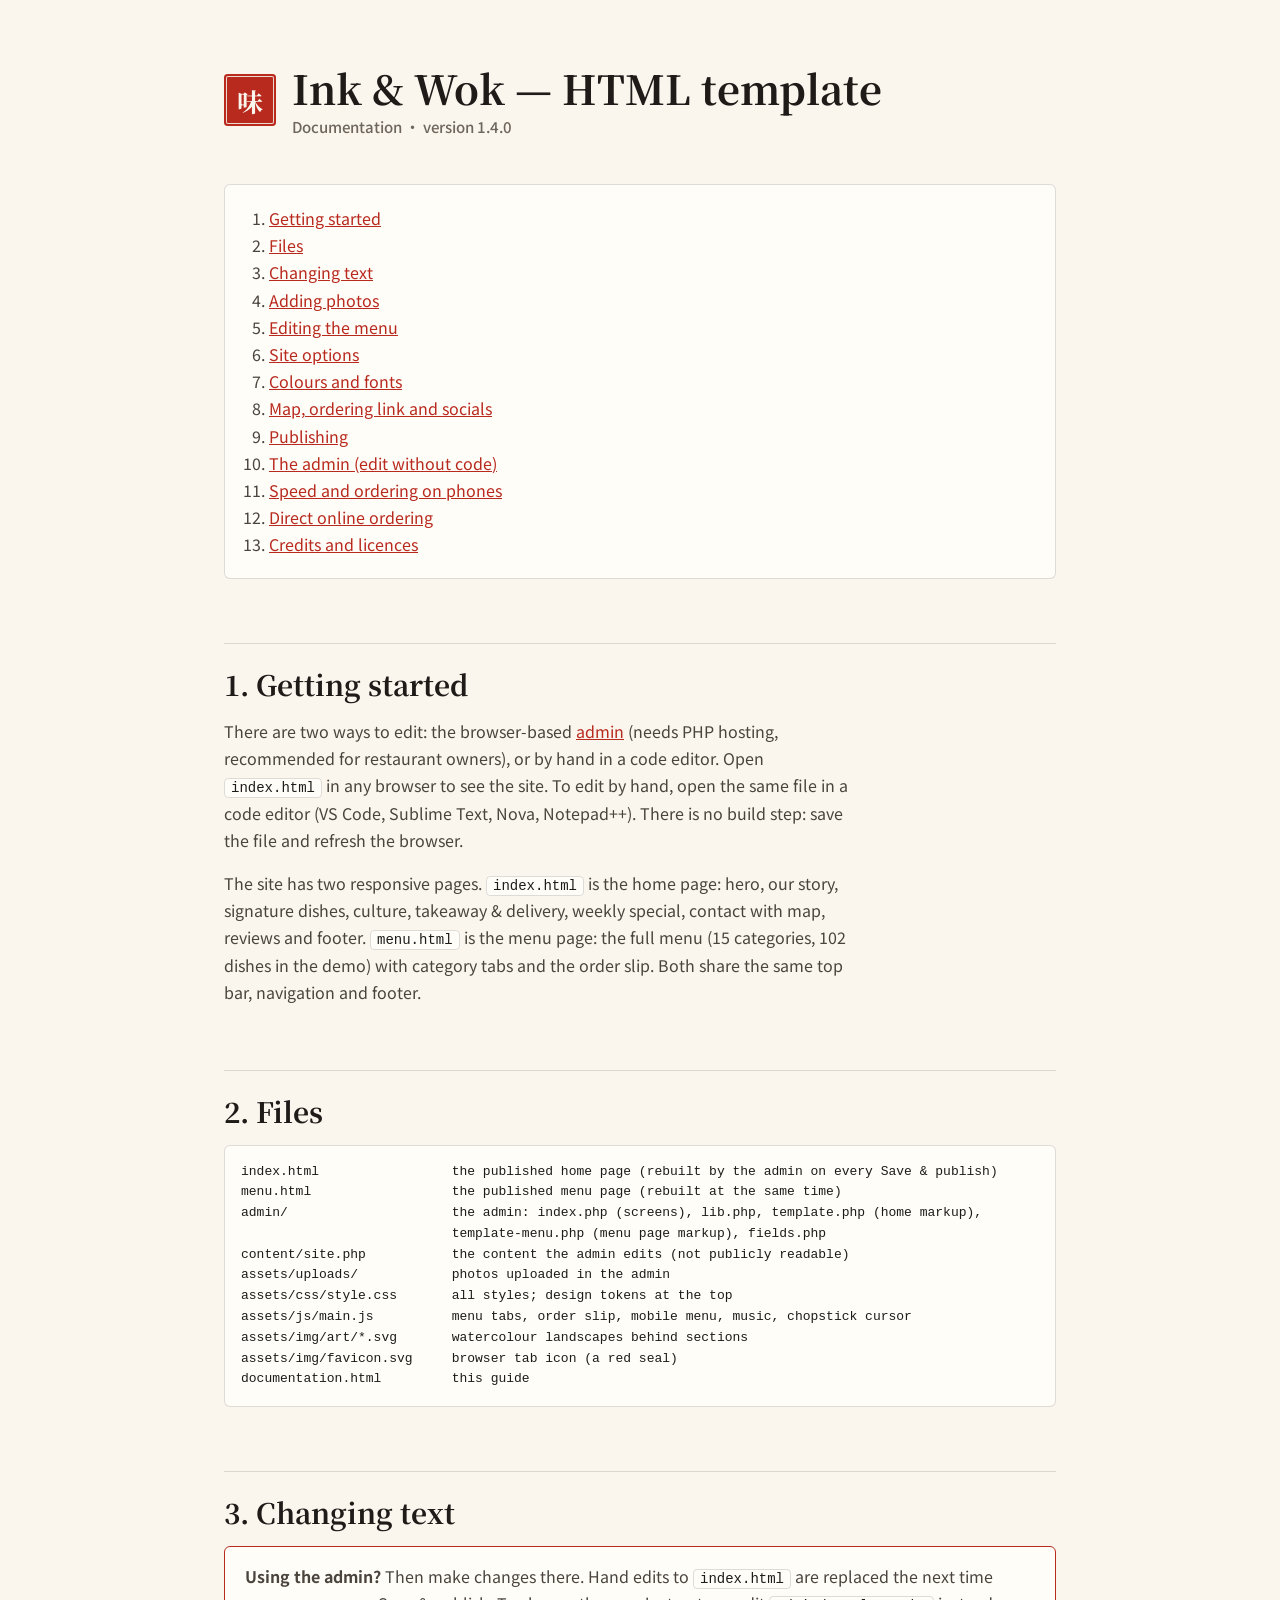
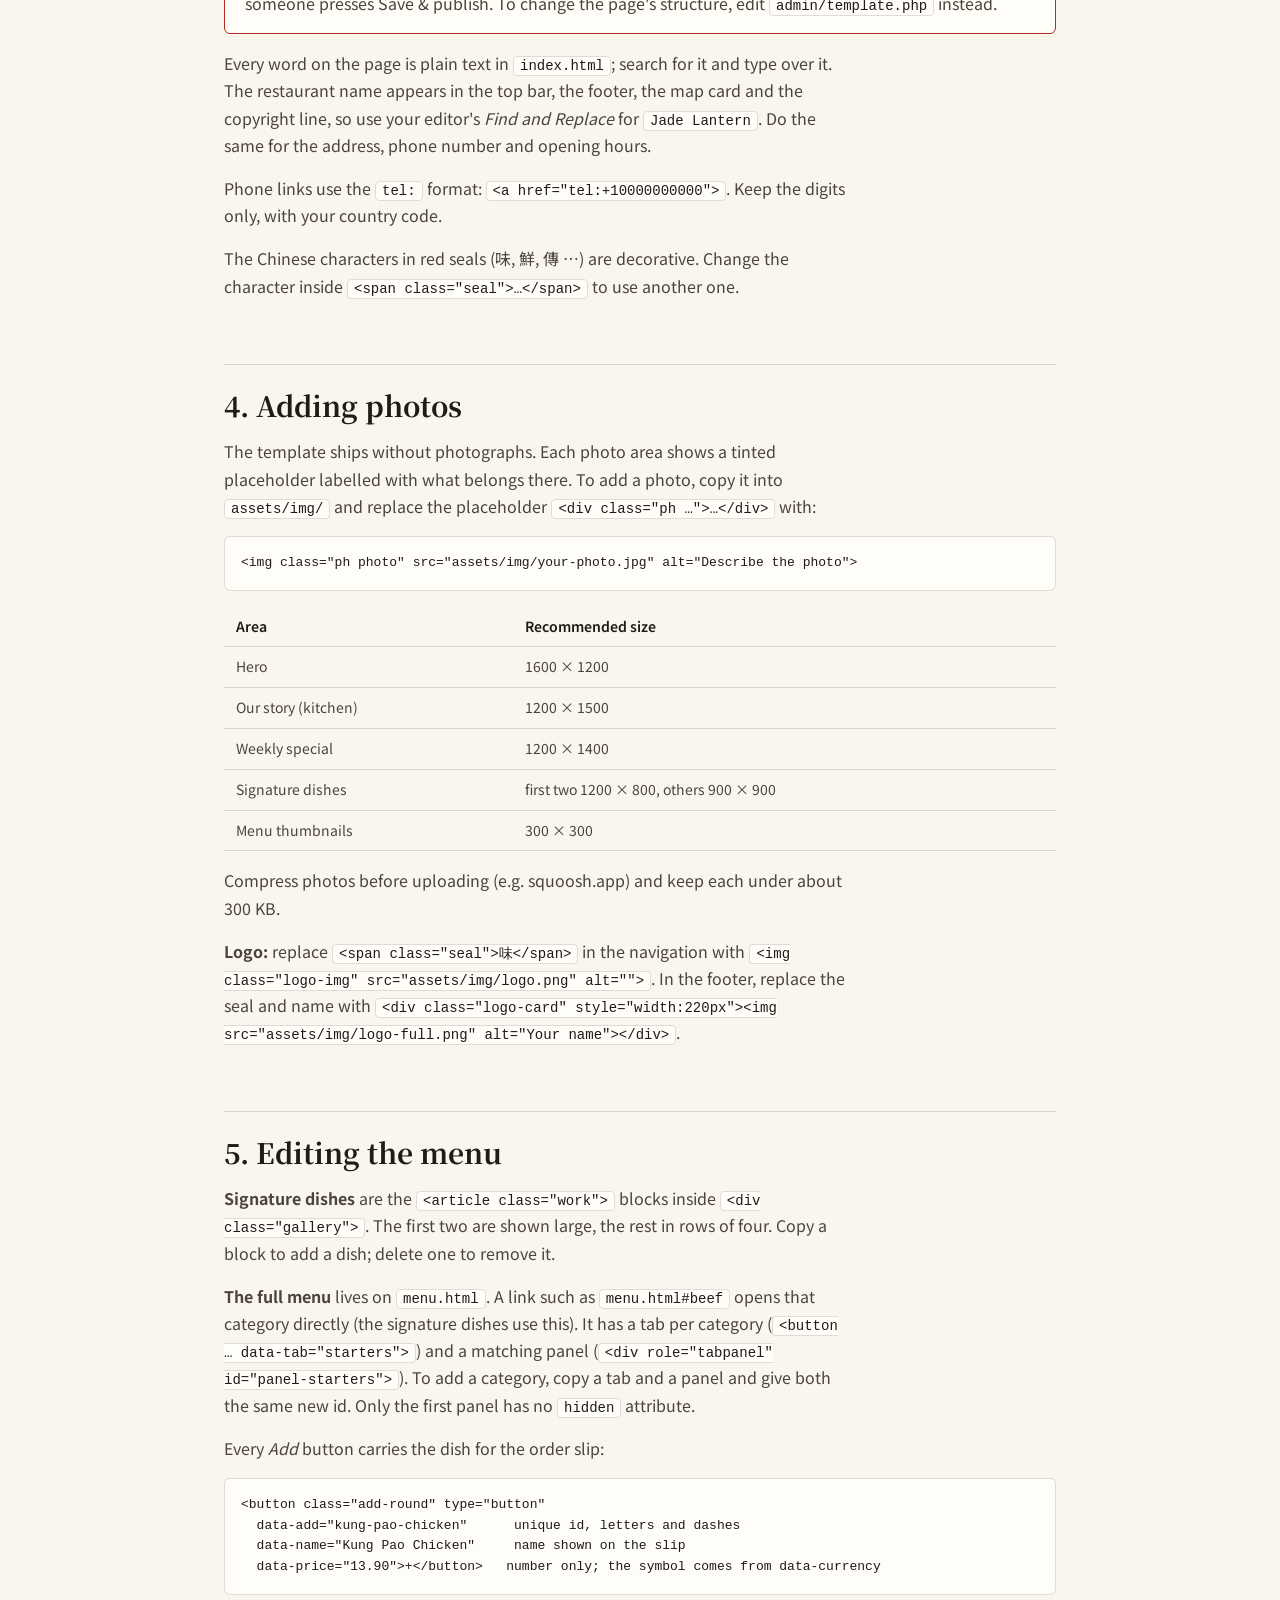
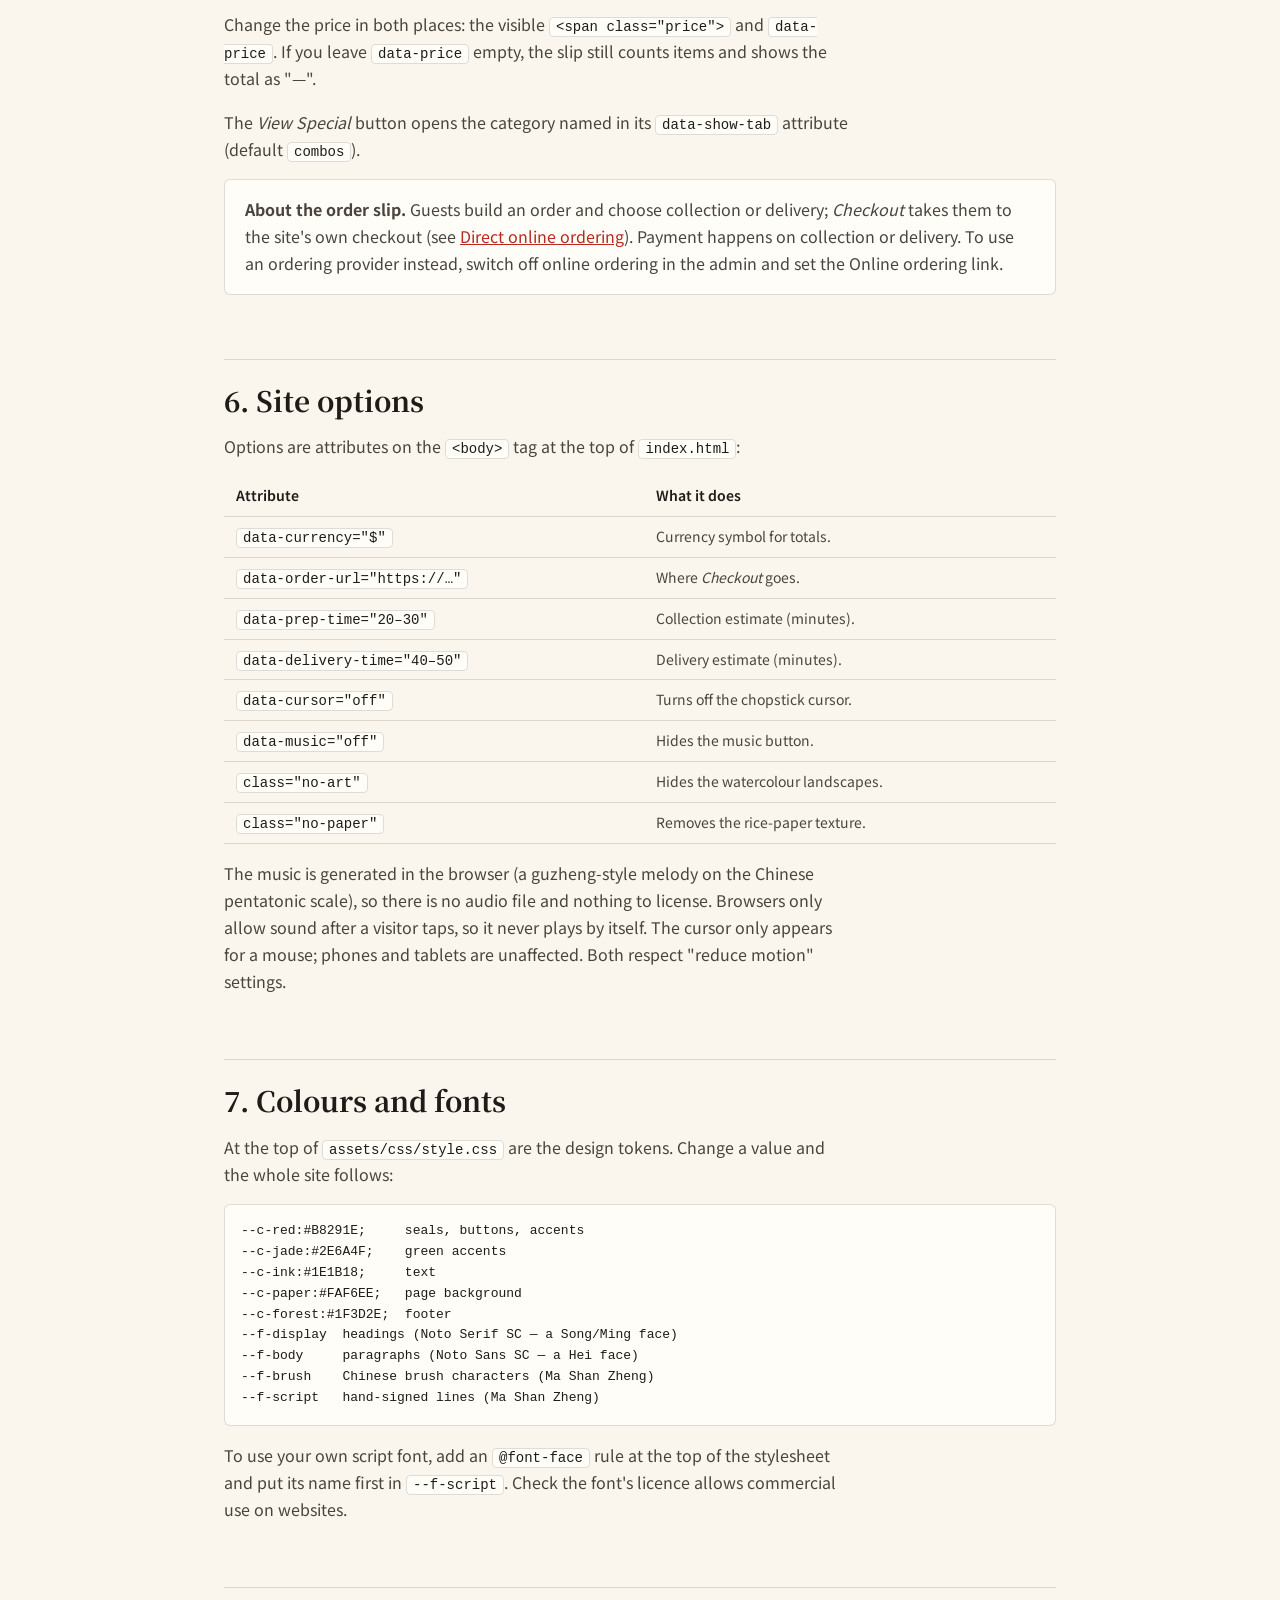
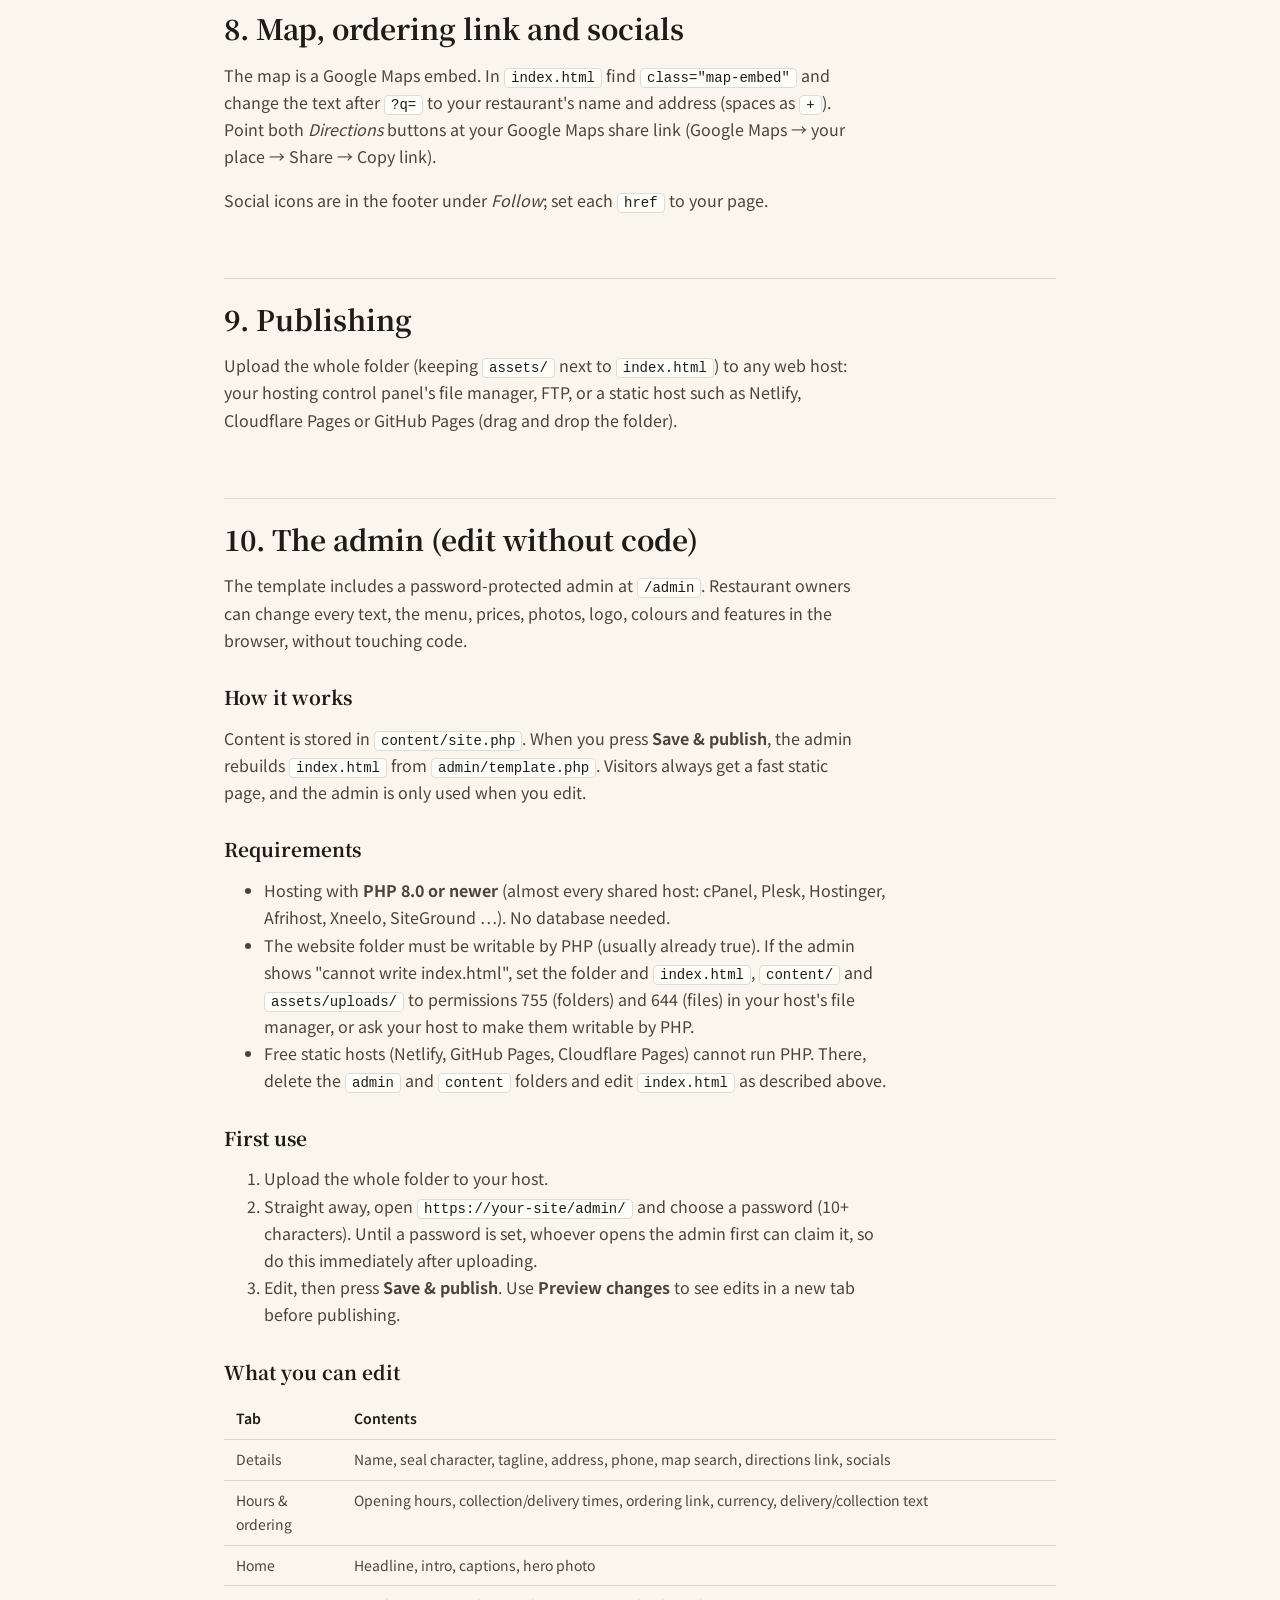
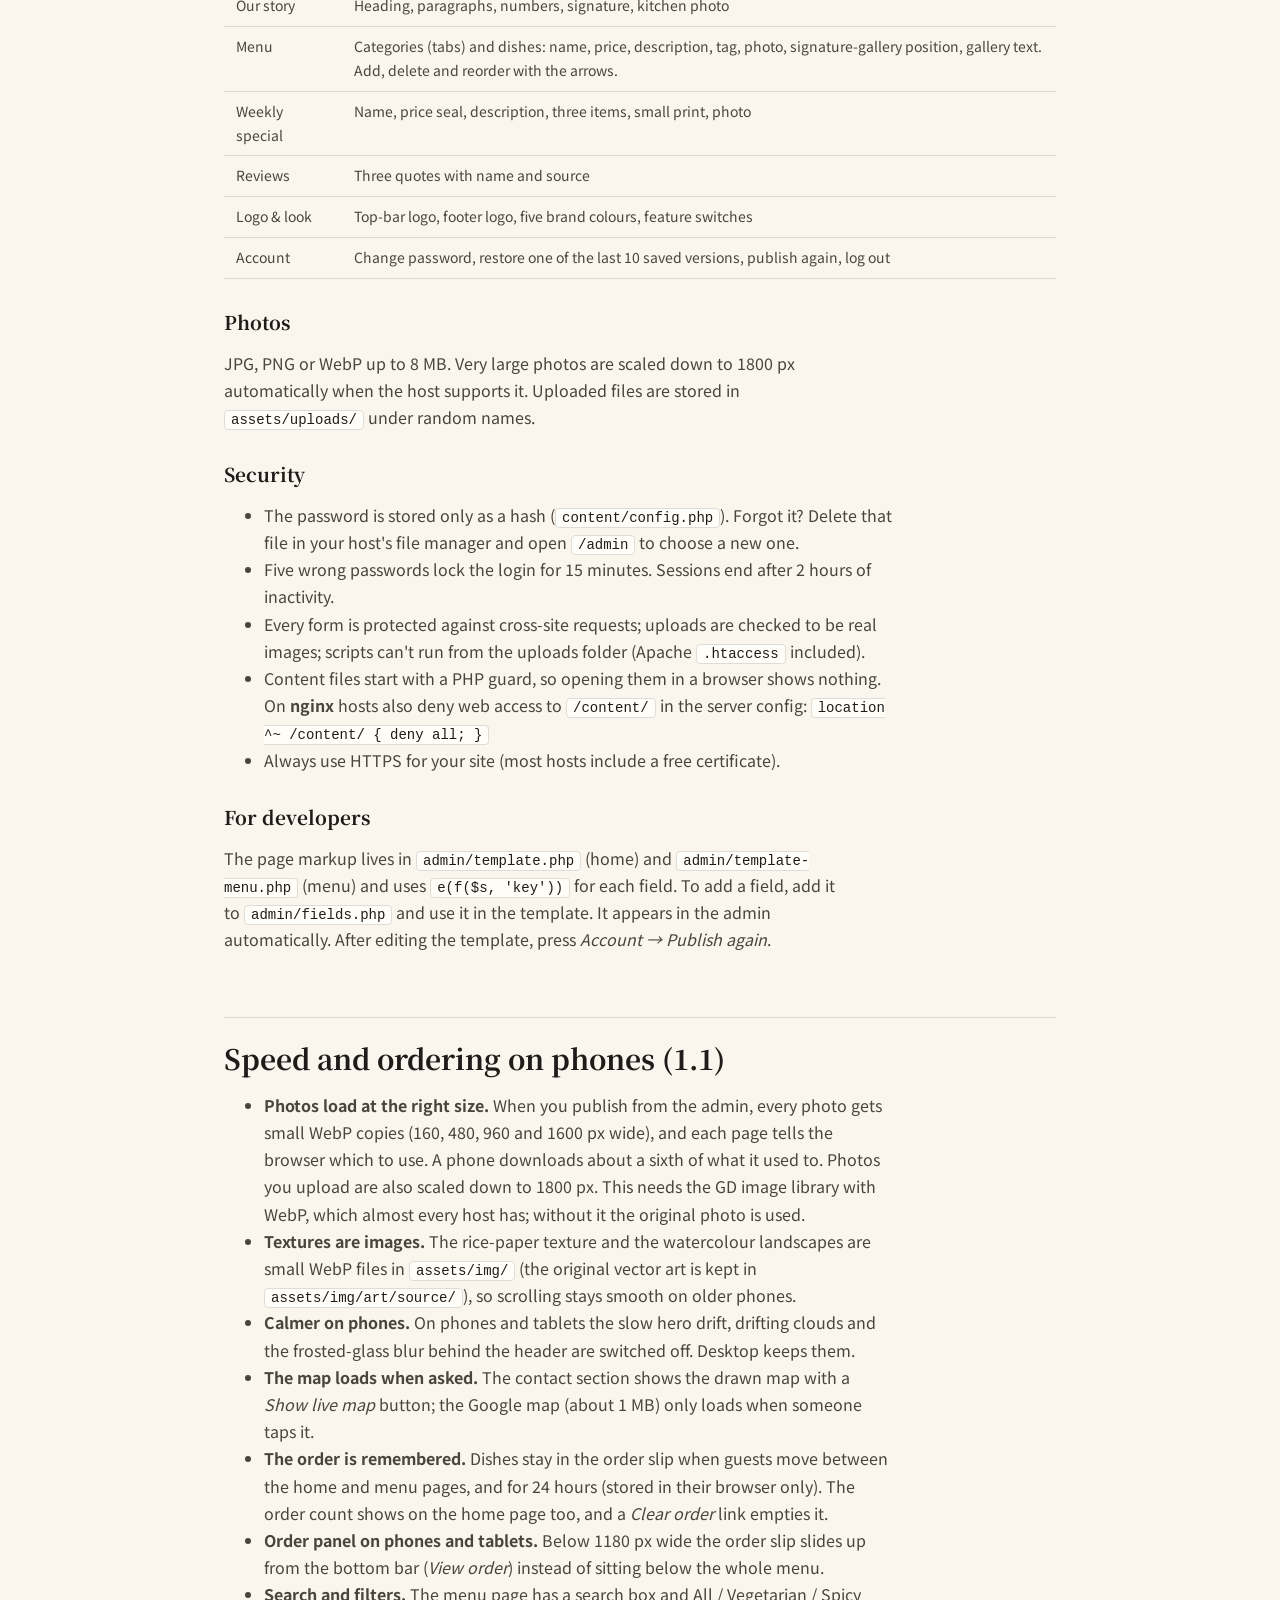
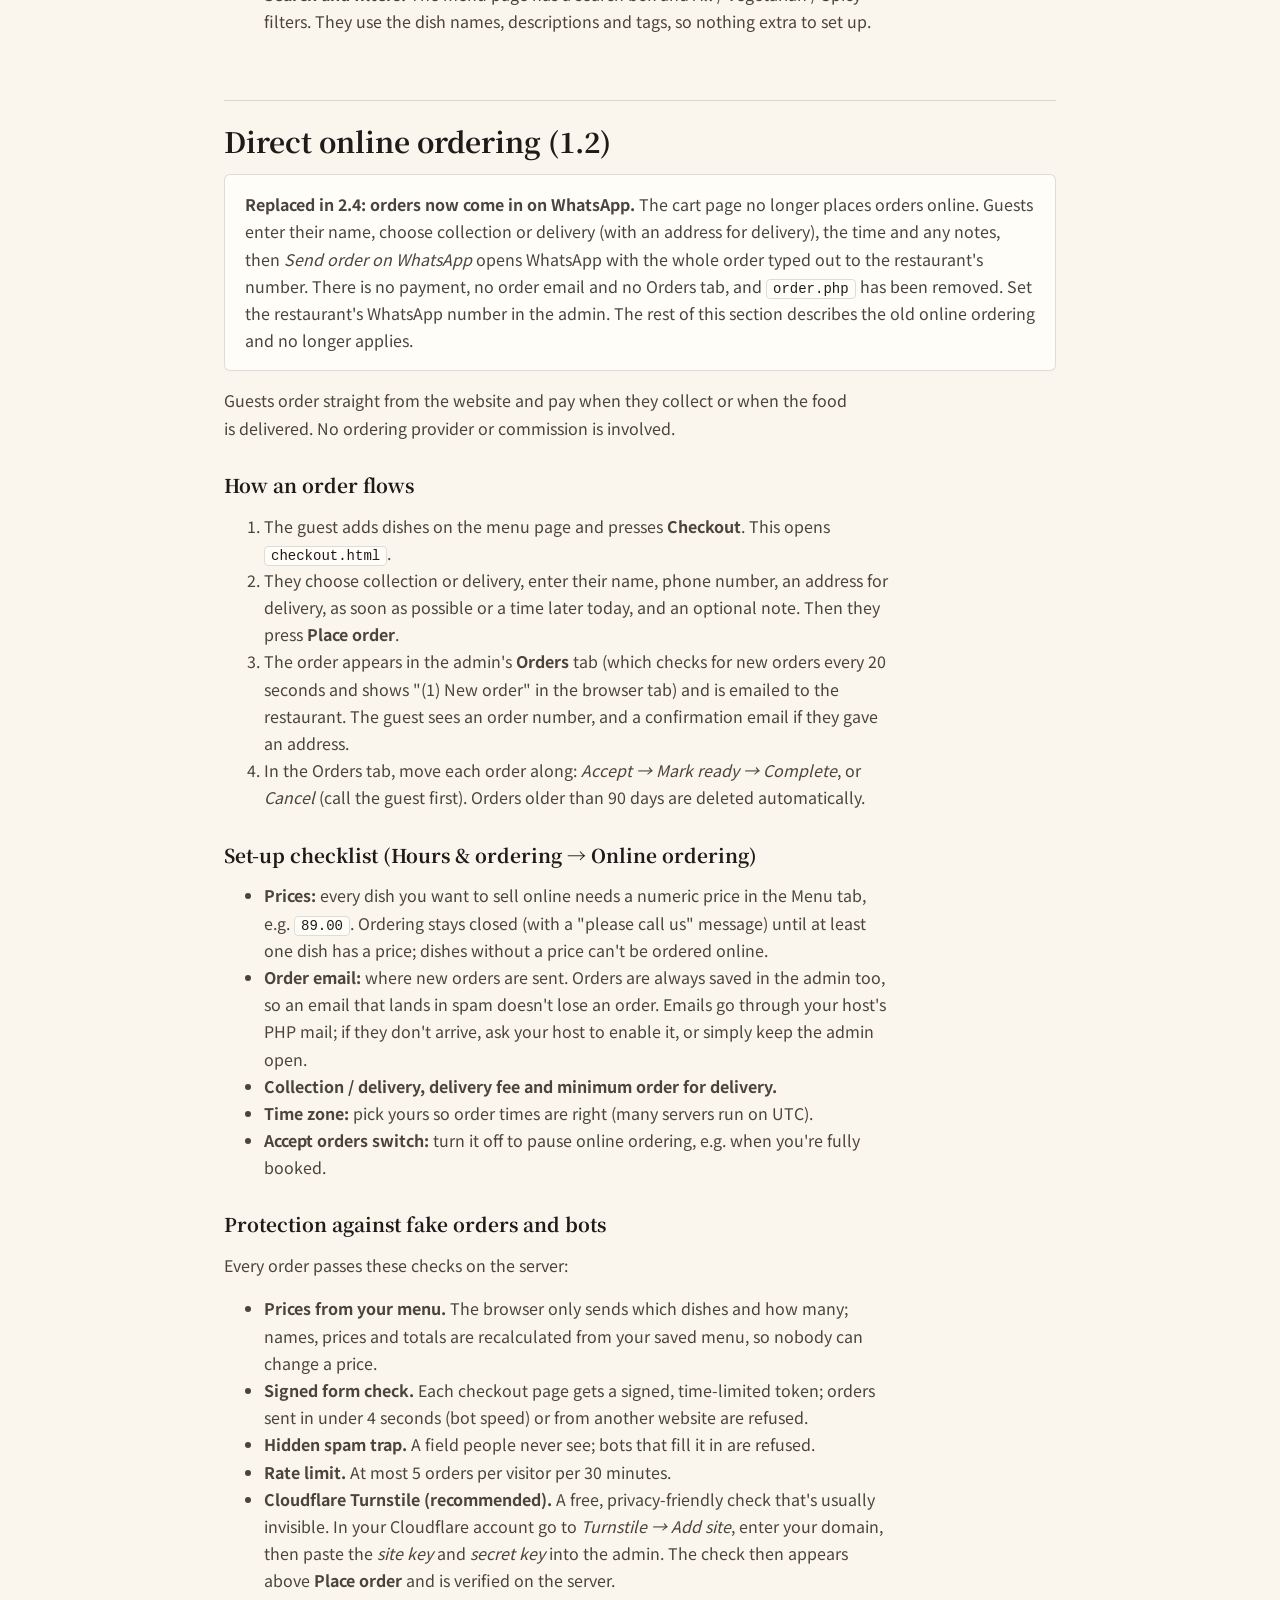
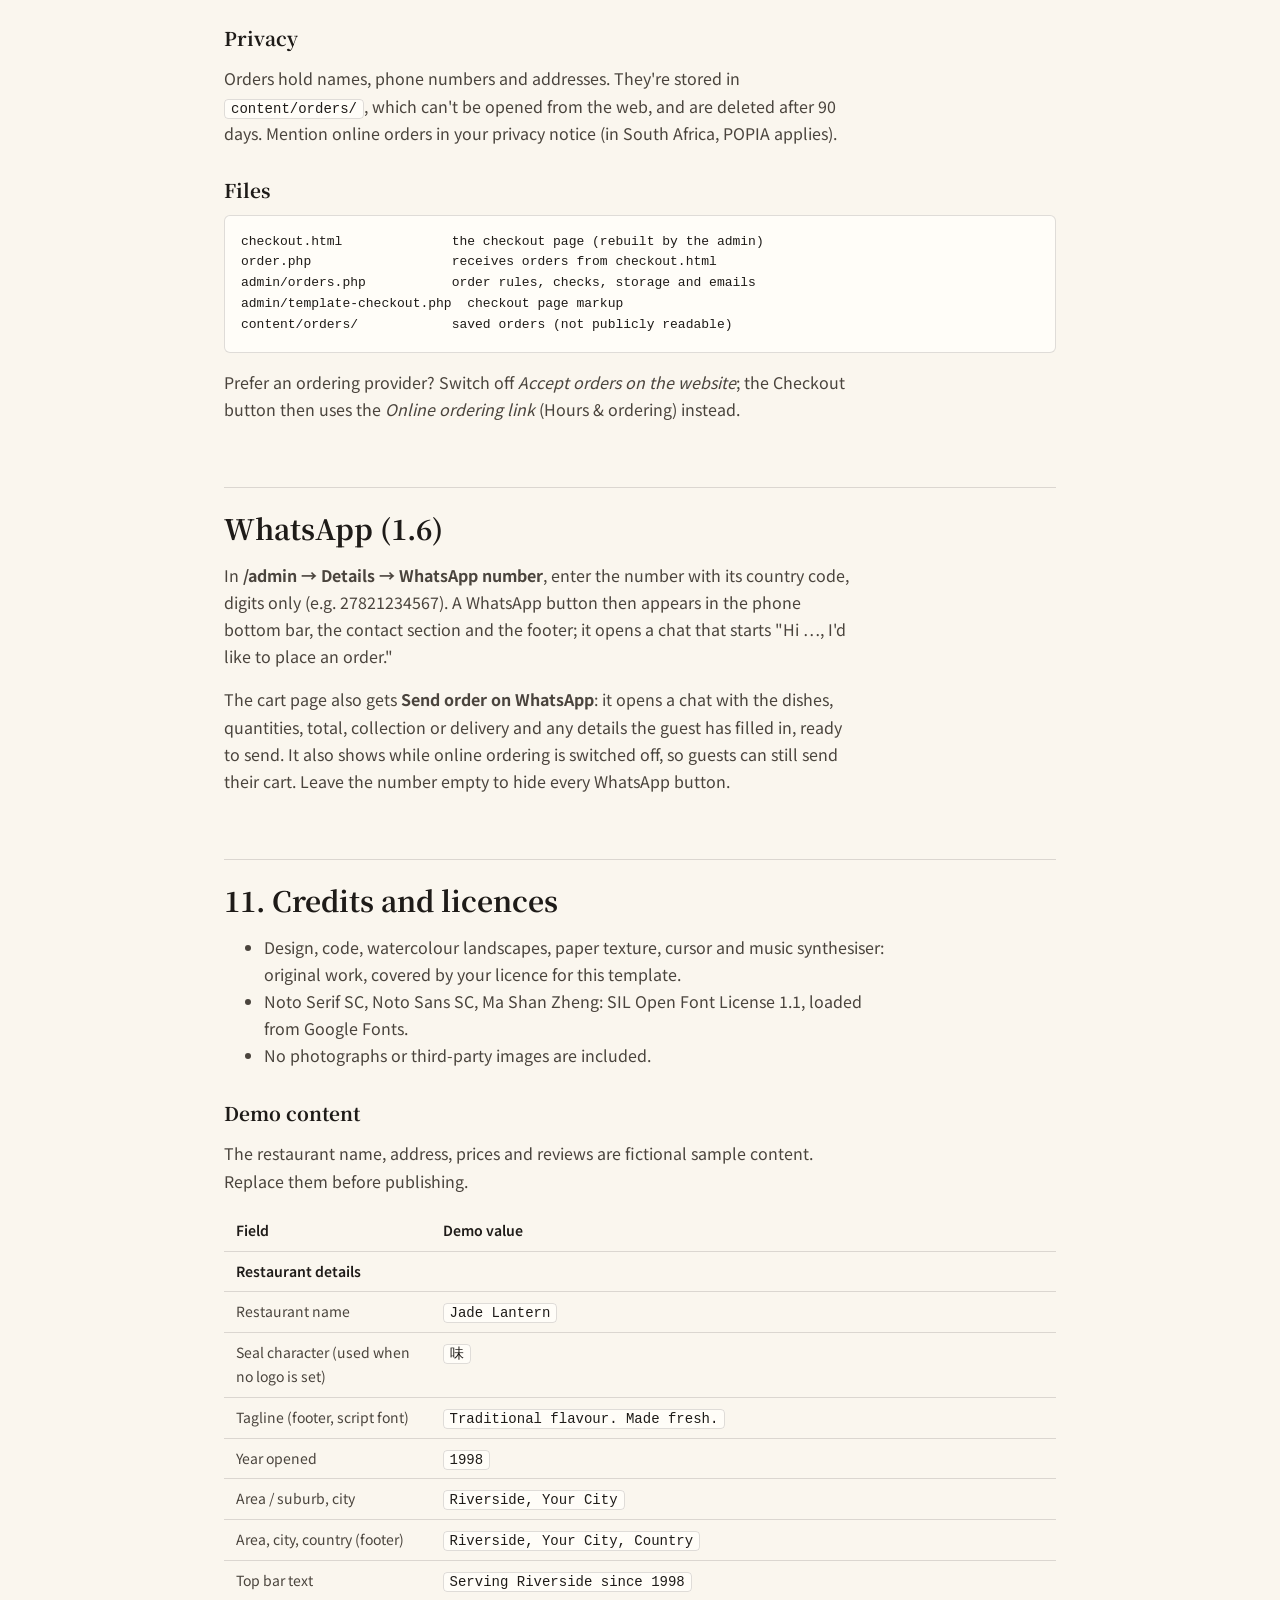
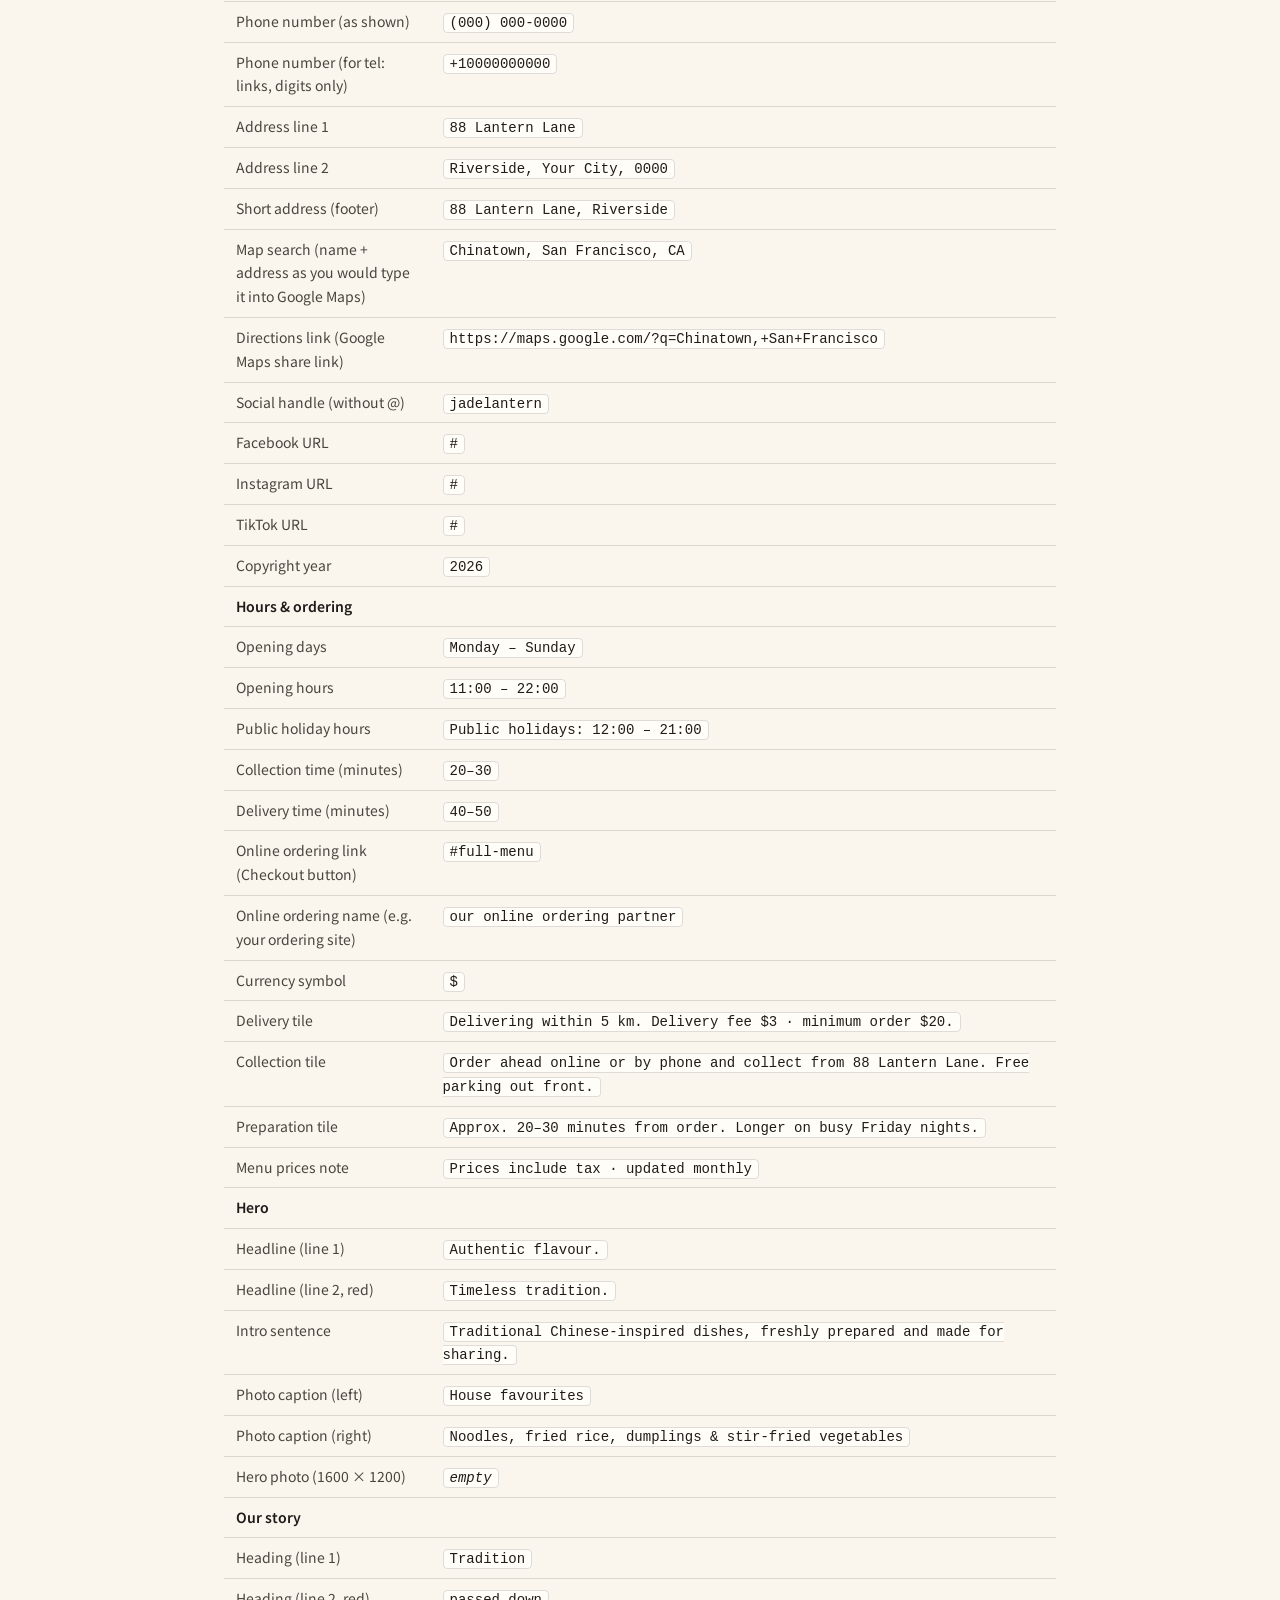
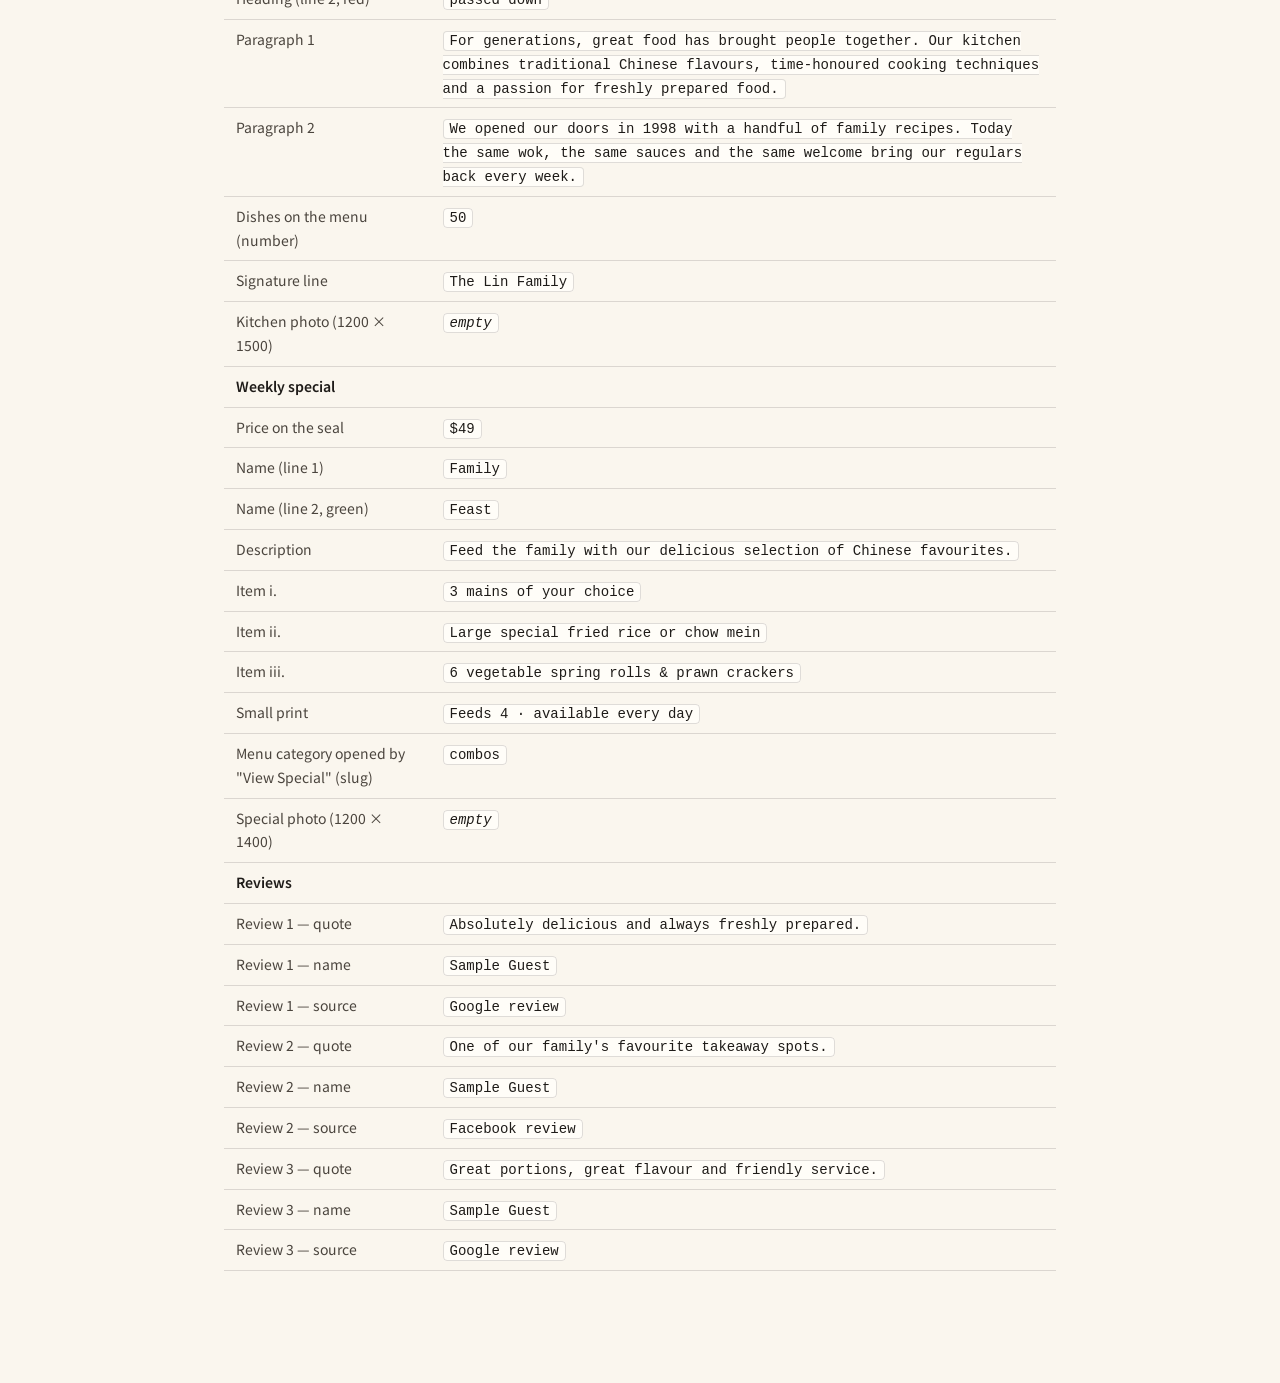
<file: mrs-chows-kitchen-website/documentation.html>
<!doctype html>
<html lang="en"><head><meta charset="utf-8"><meta name="viewport" content="width=device-width, initial-scale=1">
<title>Ink &amp; Wok — HTML template</title>
<link rel="stylesheet" href="https://fonts.googleapis.com/css2?family=Noto+Serif+SC:wght@600;700&family=Noto+Sans+SC:wght@400;500;700&display=swap">
<style>
:root{--red:#B8291E;--ink:#1E1B18;--text:#4A443D;--muted:#6E665C;--paper:#FAF6EE;--card:#FFFDF8;--jade:#2E6A4F;--line:rgba(30,27,24,.14)}
@media (prefers-color-scheme:dark){:root:not([data-theme="light"]){--ink:#F3ECDF;--text:#D9D1C4;--muted:#A99F92;--paper:#1A1714;--card:#24201C;--line:rgba(243,236,223,.14);--red:#E0574A;--jade:#5FA884}}
*{box-sizing:border-box}
body{margin:0;background:var(--paper);color:var(--text);font:16px/1.7 'Noto Sans SC','PingFang SC','Microsoft YaHei',system-ui,sans-serif}
.wrap{max-width:880px;margin:0 auto;padding:64px 24px 96px}
header{display:flex;gap:16px;align-items:center;margin-bottom:48px}
.seal{display:grid;place-items:center;width:52px;height:52px;background:var(--red);color:#FAF6EE;border-radius:4px;font:700 26px 'Noto Serif SC',serif;box-shadow:inset 0 0 0 2px var(--red),inset 0 0 0 3px rgba(250,246,238,.85);flex:none}
h1,h2,h3{font-family:'Noto Serif SC','Songti SC',serif;color:var(--ink);line-height:1.2;text-wrap:balance}
h1{font-size:40px;margin:0}h1 small{display:block;font-size:15px;color:var(--muted);font-weight:500;margin-top:6px;font-family:'Noto Sans SC',sans-serif}
h2{font-size:28px;margin:64px 0 16px;padding-top:24px;border-top:1px solid var(--line)}
h3{font-size:19px;margin:32px 0 8px}
p,li{max-width:70ch}
a{color:var(--red)}
code,kbd{font:14px ui-monospace,SFMono-Regular,Menlo,monospace;background:var(--card);border:1px solid var(--line);border-radius:4px;padding:1px 6px;color:var(--ink)}
pre{background:var(--card);border:1px solid var(--line);border-radius:6px;padding:16px;overflow:auto;font:13px/1.6 ui-monospace,Menlo,monospace;color:var(--ink)}
table{width:100%;border-collapse:collapse;font-size:14px;margin:16px 0}
th,td{text-align:left;padding:8px 12px;border-bottom:1px solid var(--line);vertical-align:top}
th{color:var(--ink);font-weight:600}
.toc{background:var(--card);border:1px solid var(--line);padding:20px 24px;border-radius:6px}
.toc ol{margin:0;padding-left:20px}
.note{border:1px solid var(--line);background:var(--card);padding:16px 20px;border-radius:6px}
.warn{border-color:var(--red)}
</style></head>
<body><div class="wrap"><header><span class="seal">味</span><h1>Ink &amp; Wok — HTML template<small>Documentation · version 1.4.0</small></h1></header>

<div class="toc"><ol>
<li><a href="#start">Getting started</a></li><li><a href="#files">Files</a></li><li><a href="#text">Changing text</a></li>
<li><a href="#photos">Adding photos</a></li><li><a href="#menu">Editing the menu</a></li><li><a href="#options">Site options</a></li>
<li><a href="#colours">Colours and fonts</a></li><li><a href="#map">Map, ordering link and socials</a></li><li><a href="#publish">Publishing</a></li>
<li><a href="#admin">The admin (edit without code)</a></li><li><a href="#speed">Speed and ordering on phones</a></li><li><a href="#ordering">Direct online ordering</a></li><li><a href="#credits">Credits and licences</a></li></ol></div>

<h2 id="start">1. Getting started</h2>
<p>There are two ways to edit: the browser-based <a href="#admin">admin</a> (needs PHP hosting, recommended for restaurant owners), or by hand in a code editor. Open <code>index.html</code> in any browser to see the site. To edit by hand, open the same file in a code editor (VS Code, Sublime Text, Nova, Notepad++). There is no build step: save the file and refresh the browser.</p>
<p>The site has two responsive pages. <code>index.html</code> is the home page: hero, our story, signature dishes, culture, takeaway &amp; delivery, weekly special, contact with map, reviews and footer. <code>menu.html</code> is the menu page: the full menu (15 categories, 102 dishes in the demo) with category tabs and the order slip. Both share the same top bar, navigation and footer.</p>

<h2 id="files">2. Files</h2>
<pre>index.html                 the published home page (rebuilt by the admin on every Save &amp; publish)
menu.html                  the published menu page (rebuilt at the same time)
admin/                     the admin: index.php (screens), lib.php, template.php (home markup),
                           template-menu.php (menu page markup), fields.php
content/site.php           the content the admin edits (not publicly readable)
assets/uploads/            photos uploaded in the admin
assets/css/style.css       all styles; design tokens at the top
assets/js/main.js          menu tabs, order slip, mobile menu, music, chopstick cursor
assets/img/art/*.svg       watercolour landscapes behind sections
assets/img/favicon.svg     browser tab icon (a red seal)
documentation.html         this guide</pre>

<h2 id="text">3. Changing text</h2>
<div class="note warn"><strong>Using the admin?</strong> Then make changes there. Hand edits to <code>index.html</code> are replaced the next time someone presses Save &amp; publish. To change the page's structure, edit <code>admin/template.php</code> instead.</div>
<p>Every word on the page is plain text in <code>index.html</code>; search for it and type over it. The restaurant name appears in the top bar, the footer, the map card and the copyright line, so use your editor's <em>Find and Replace</em> for <code>Jade Lantern</code>. Do the same for the address, phone number and opening hours.</p>
<p>Phone links use the <code>tel:</code> format: <code>&lt;a href="tel:+10000000000"&gt;</code>. Keep the digits only, with your country code.</p>
<p>The Chinese characters in red seals (味, 鮮, 傳 …) are decorative. Change the character inside <code>&lt;span class="seal"&gt;…&lt;/span&gt;</code> to use another one.</p>

<h2 id="photos">4. Adding photos</h2>
<p>The template ships without photographs. Each photo area shows a tinted placeholder labelled with what belongs there. To add a photo, copy it into <code>assets/img/</code> and replace the placeholder <code>&lt;div class="ph …"&gt;…&lt;/div&gt;</code> with:</p>
<pre>&lt;img class="ph photo" src="assets/img/your-photo.jpg" alt="Describe the photo"&gt;</pre>
<table><tr><th>Area</th><th>Recommended size</th></tr>
<tr><td>Hero</td><td>1600 × 1200</td></tr><tr><td>Our story (kitchen)</td><td>1200 × 1500</td></tr>
<tr><td>Weekly special</td><td>1200 × 1400</td></tr><tr><td>Signature dishes</td><td>first two 1200 × 800, others 900 × 900</td></tr>
<tr><td>Menu thumbnails</td><td>300 × 300</td></tr></table>
<p>Compress photos before uploading (e.g. squoosh.app) and keep each under about 300&nbsp;KB.</p>
<p><strong>Logo:</strong> replace <code>&lt;span class="seal"&gt;味&lt;/span&gt;</code> in the navigation with <code>&lt;img class="logo-img" src="assets/img/logo.png" alt=""&gt;</code>. In the footer, replace the seal and name with <code>&lt;div class="logo-card" style="width:220px"&gt;&lt;img src="assets/img/logo-full.png" alt="Your name"&gt;&lt;/div&gt;</code>.</p>

<h2 id="menu">5. Editing the menu</h2>
<p><strong>Signature dishes</strong> are the <code>&lt;article class="work"&gt;</code> blocks inside <code>&lt;div class="gallery"&gt;</code>. The first two are shown large, the rest in rows of four. Copy a block to add a dish; delete one to remove it.</p>
<p><strong>The full menu</strong> lives on <code>menu.html</code>. A link such as <code>menu.html#beef</code> opens that category directly (the signature dishes use this). It has a tab per category (<code>&lt;button … data-tab="starters"&gt;</code>) and a matching panel (<code>&lt;div role="tabpanel" id="panel-starters"&gt;</code>). To add a category, copy a tab and a panel and give both the same new id. Only the first panel has no <code>hidden</code> attribute.</p>
<p>Every <em>Add</em> button carries the dish for the order slip:</p>
<pre>&lt;button class="add-round" type="button"
  data-add="kung-pao-chicken"      unique id, letters and dashes
  data-name="Kung Pao Chicken"     name shown on the slip
  data-price="13.90"&gt;+&lt;/button&gt;   number only; the symbol comes from data-currency</pre>
<p>Change the price in both places: the visible <code>&lt;span class="price"&gt;</code> and <code>data-price</code>. If you leave <code>data-price</code> empty, the slip still counts items and shows the total as "—".</p>
<p>The <em>View Special</em> button opens the category named in its <code>data-show-tab</code> attribute (default <code>combos</code>).</p>
<div class="note"><strong>About the order slip.</strong> Guests build an order and choose collection or delivery; <em>Checkout</em> takes them to the site's own checkout (see <a href="#ordering">Direct online ordering</a>). Payment happens on collection or delivery. To use an ordering provider instead, switch off online ordering in the admin and set the Online ordering link.</div>

<h2 id="options">6. Site options</h2>
<p>Options are attributes on the <code>&lt;body&gt;</code> tag at the top of <code>index.html</code>:</p>
<table><tr><th>Attribute</th><th>What it does</th></tr>
<tr><td><code>data-currency="$"</code></td><td>Currency symbol for totals.</td></tr>
<tr><td><code>data-order-url="https://…"</code></td><td>Where <em>Checkout</em> goes.</td></tr>
<tr><td><code>data-prep-time="20–30"</code></td><td>Collection estimate (minutes).</td></tr>
<tr><td><code>data-delivery-time="40–50"</code></td><td>Delivery estimate (minutes).</td></tr>
<tr><td><code>data-cursor="off"</code></td><td>Turns off the chopstick cursor.</td></tr>
<tr><td><code>data-music="off"</code></td><td>Hides the music button.</td></tr>
<tr><td><code>class="no-art"</code></td><td>Hides the watercolour landscapes.</td></tr>
<tr><td><code>class="no-paper"</code></td><td>Removes the rice-paper texture.</td></tr></table>
<p>The music is generated in the browser (a guzheng-style melody on the Chinese pentatonic scale), so there is no audio file and nothing to license. Browsers only allow sound after a visitor taps, so it never plays by itself. The cursor only appears for a mouse; phones and tablets are unaffected. Both respect "reduce motion" settings.</p>

<h2 id="colours">7. Colours and fonts</h2>
<p>At the top of <code>assets/css/style.css</code> are the design tokens. Change a value and the whole site follows:</p>
<pre>--c-red:#B8291E;     seals, buttons, accents
--c-jade:#2E6A4F;    green accents
--c-ink:#1E1B18;     text
--c-paper:#FAF6EE;   page background
--c-forest:#1F3D2E;  footer
--f-display  headings (Noto Serif SC — a Song/Ming face)
--f-body     paragraphs (Noto Sans SC — a Hei face)
--f-brush    Chinese brush characters (Ma Shan Zheng)
--f-script   hand-signed lines (Ma Shan Zheng)</pre>
<p>To use your own script font, add an <code>@font-face</code> rule at the top of the stylesheet and put its name first in <code>--f-script</code>. Check the font's licence allows commercial use on websites.</p>

<h2 id="map">8. Map, ordering link and socials</h2>
<p>The map is a Google Maps embed. In <code>index.html</code> find <code>class="map-embed"</code> and change the text after <code>?q=</code> to your restaurant's name and address (spaces as <code>+</code>). Point both <em>Directions</em> buttons at your Google Maps share link (Google Maps → your place → Share → Copy link).</p>
<p>Social icons are in the footer under <em>Follow</em>; set each <code>href</code> to your page.</p>

<h2 id="publish">9. Publishing</h2>
<p>Upload the whole folder (keeping <code>assets/</code> next to <code>index.html</code>) to any web host: your hosting control panel's file manager, FTP, or a static host such as Netlify, Cloudflare Pages or GitHub Pages (drag and drop the folder).</p>

<h2 id="admin">10. The admin (edit without code)</h2>
<p>The template includes a password-protected admin at <code>/admin</code>. Restaurant owners can change every text, the menu, prices, photos, logo, colours and features in the browser, without touching code.</p>
<h3>How it works</h3>
<p>Content is stored in <code>content/site.php</code>. When you press <strong>Save &amp; publish</strong>, the admin rebuilds <code>index.html</code> from <code>admin/template.php</code>. Visitors always get a fast static page, and the admin is only used when you edit.</p>
<h3>Requirements</h3>
<ul><li>Hosting with <strong>PHP 8.0 or newer</strong> (almost every shared host: cPanel, Plesk, Hostinger, Afrihost, Xneelo, SiteGround …). No database needed.</li>
<li>The website folder must be writable by PHP (usually already true). If the admin shows "cannot write index.html", set the folder and <code>index.html</code>, <code>content/</code> and <code>assets/uploads/</code> to permissions 755 (folders) and 644 (files) in your host's file manager, or ask your host to make them writable by PHP.</li>
<li>Free static hosts (Netlify, GitHub Pages, Cloudflare Pages) cannot run PHP. There, delete the <code>admin</code> and <code>content</code> folders and edit <code>index.html</code> as described above.</li></ul>
<h3>First use</h3>
<ol><li>Upload the whole folder to your host.</li>
<li>Straight away, open <code>https://your-site/admin/</code> and choose a password (10+ characters). Until a password is set, whoever opens the admin first can claim it, so do this immediately after uploading.</li>
<li>Edit, then press <strong>Save &amp; publish</strong>. Use <strong>Preview changes</strong> to see edits in a new tab before publishing.</li></ol>
<h3>What you can edit</h3>
<table><tr><th>Tab</th><th>Contents</th></tr>
<tr><td>Details</td><td>Name, seal character, tagline, address, phone, map search, directions link, socials</td></tr>
<tr><td>Hours &amp; ordering</td><td>Opening hours, collection/delivery times, ordering link, currency, delivery/collection text</td></tr>
<tr><td>Home</td><td>Headline, intro, captions, hero photo</td></tr>
<tr><td>Our story</td><td>Heading, paragraphs, numbers, signature, kitchen photo</td></tr>
<tr><td>Menu</td><td>Categories (tabs) and dishes: name, price, description, tag, photo, signature-gallery position, gallery text. Add, delete and reorder with the arrows.</td></tr>
<tr><td>Weekly special</td><td>Name, price seal, description, three items, small print, photo</td></tr>
<tr><td>Reviews</td><td>Three quotes with name and source</td></tr>
<tr><td>Logo &amp; look</td><td>Top-bar logo, footer logo, five brand colours, feature switches</td></tr>
<tr><td>Account</td><td>Change password, restore one of the last 10 saved versions, publish again, log out</td></tr></table>
<h3>Photos</h3>
<p>JPG, PNG or WebP up to 8&nbsp;MB. Very large photos are scaled down to 1800&nbsp;px automatically when the host supports it. Uploaded files are stored in <code>assets/uploads/</code> under random names.</p>
<h3>Security</h3>
<ul><li>The password is stored only as a hash (<code>content/config.php</code>). Forgot it? Delete that file in your host's file manager and open <code>/admin</code> to choose a new one.</li>
<li>Five wrong passwords lock the login for 15 minutes. Sessions end after 2 hours of inactivity.</li>
<li>Every form is protected against cross-site requests; uploads are checked to be real images; scripts can't run from the uploads folder (Apache <code>.htaccess</code> included).</li>
<li>Content files start with a PHP guard, so opening them in a browser shows nothing. On <strong>nginx</strong> hosts also deny web access to <code>/content/</code> in the server config: <code>location ^~ /content/ { deny all; }</code></li>
<li>Always use HTTPS for your site (most hosts include a free certificate).</li></ul>
<h3>For developers</h3>
<p>The page markup lives in <code>admin/template.php</code> (home) and <code>admin/template-menu.php</code> (menu) and uses <code>e(f($s, 'key'))</code> for each field. To add a field, add it to <code>admin/fields.php</code> and use it in the template. It appears in the admin automatically. After editing the template, press <em>Account → Publish again</em>.</p>

<h2 id="speed">Speed and ordering on phones (1.1)</h2>
<ul>
<li><strong>Photos load at the right size.</strong> When you publish from the admin, every photo gets small WebP copies (160, 480, 960 and 1600 px wide), and each page tells the browser which to use. A phone downloads about a sixth of what it used to. Photos you upload are also scaled down to 1800 px. This needs the GD image library with WebP, which almost every host has; without it the original photo is used.</li>
<li><strong>Textures are images.</strong> The rice-paper texture and the watercolour landscapes are small WebP files in <code>assets/img/</code> (the original vector art is kept in <code>assets/img/art/source/</code>), so scrolling stays smooth on older phones.</li>
<li><strong>Calmer on phones.</strong> On phones and tablets the slow hero drift, drifting clouds and the frosted-glass blur behind the header are switched off. Desktop keeps them.</li>
<li><strong>The map loads when asked.</strong> The contact section shows the drawn map with a <em>Show live map</em> button; the Google map (about 1&nbsp;MB) only loads when someone taps it.</li>
<li><strong>The order is remembered.</strong> Dishes stay in the order slip when guests move between the home and menu pages, and for 24 hours (stored in their browser only). The order count shows on the home page too, and a <em>Clear order</em> link empties it.</li>
<li><strong>Order panel on phones and tablets.</strong> Below 1180 px wide the order slip slides up from the bottom bar (<em>View order</em>) instead of sitting below the whole menu.</li>
<li><strong>Search and filters.</strong> The menu page has a search box and All / Vegetarian / Spicy filters. They use the dish names, descriptions and tags, so nothing extra to set up.</li>
</ul>

<h2 id="ordering">Direct online ordering (1.2)</h2><div class="note"><strong>Replaced in 2.4: orders now come in on WhatsApp.</strong> The cart page no longer places orders online. Guests enter their name, choose collection or delivery (with an address for delivery), the time and any notes, then <em>Send order on WhatsApp</em> opens WhatsApp with the whole order typed out to the restaurant's number. There is no payment, no order email and no Orders tab, and <code>order.php</code> has been removed. Set the restaurant's WhatsApp number in the admin. The rest of this section describes the old online ordering and no longer applies.</div>
<p>Guests order straight from the website and pay when they collect or when the food is delivered. No ordering provider or commission is involved.</p>
<h3>How an order flows</h3>
<ol><li>The guest adds dishes on the menu page and presses <strong>Checkout</strong>. This opens <code>checkout.html</code>.</li>
<li>They choose collection or delivery, enter their name, phone number, an address for delivery, as soon as possible or a time later today, and an optional note. Then they press <strong>Place order</strong>.</li>
<li>The order appears in the admin's <strong>Orders</strong> tab (which checks for new orders every 20 seconds and shows "(1) New order" in the browser tab) and is emailed to the restaurant. The guest sees an order number, and a confirmation email if they gave an address.</li>
<li>In the Orders tab, move each order along: <em>Accept → Mark ready → Complete</em>, or <em>Cancel</em> (call the guest first). Orders older than 90 days are deleted automatically.</li></ol>
<h3>Set-up checklist (Hours &amp; ordering → Online ordering)</h3>
<ul><li><strong>Prices:</strong> every dish you want to sell online needs a numeric price in the Menu tab, e.g. <code>89.00</code>. Ordering stays closed (with a "please call us" message) until at least one dish has a price; dishes without a price can't be ordered online.</li>
<li><strong>Order email:</strong> where new orders are sent. Orders are always saved in the admin too, so an email that lands in spam doesn't lose an order. Emails go through your host's PHP mail; if they don't arrive, ask your host to enable it, or simply keep the admin open.</li>
<li><strong>Collection / delivery, delivery fee and minimum order for delivery.</strong></li>
<li><strong>Time zone:</strong> pick yours so order times are right (many servers run on UTC).</li>
<li><strong>Accept orders switch:</strong> turn it off to pause online ordering, e.g. when you're fully booked.</li></ul>
<h3>Protection against fake orders and bots</h3>
<p>Every order passes these checks on the server:</p>
<ul><li><strong>Prices from your menu.</strong> The browser only sends which dishes and how many; names, prices and totals are recalculated from your saved menu, so nobody can change a price.</li>
<li><strong>Signed form check.</strong> Each checkout page gets a signed, time-limited token; orders sent in under 4 seconds (bot speed) or from another website are refused.</li>
<li><strong>Hidden spam trap.</strong> A field people never see; bots that fill it in are refused.</li>
<li><strong>Rate limit.</strong> At most 5 orders per visitor per 30 minutes.</li>
<li><strong>Cloudflare Turnstile (recommended).</strong> A free, privacy-friendly check that's usually invisible. In your Cloudflare account go to <em>Turnstile → Add site</em>, enter your domain, then paste the <em>site key</em> and <em>secret key</em> into the admin. The check then appears above <strong>Place order</strong> and is verified on the server.</li></ul>
<h3>Privacy</h3>
<p>Orders hold names, phone numbers and addresses. They're stored in <code>content/orders/</code>, which can't be opened from the web, and are deleted after 90 days. Mention online orders in your privacy notice (in South Africa, POPIA applies).</p>
<h3>Files</h3>
<pre>checkout.html              the checkout page (rebuilt by the admin)
order.php                  receives orders from checkout.html
admin/orders.php           order rules, checks, storage and emails
admin/template-checkout.php  checkout page markup
content/orders/            saved orders (not publicly readable)</pre>
<p>Prefer an ordering provider? Switch off <em>Accept orders on the website</em>; the Checkout button then uses the <em>Online ordering link</em> (Hours &amp; ordering) instead.</p>

<h2 id="whatsapp">WhatsApp (1.6)</h2>
<p>In <strong>/admin → Details → WhatsApp number</strong>, enter the number with its country code, digits only (e.g. 27821234567). A WhatsApp button then appears in the phone bottom bar, the contact section and the footer; it opens a chat that starts "Hi …, I'd like to place an order."</p>
<p>The cart page also gets <strong>Send order on WhatsApp</strong>: it opens a chat with the dishes, quantities, total, collection or delivery and any details the guest has filled in, ready to send. It also shows while online ordering is switched off, so guests can still send their cart. Leave the number empty to hide every WhatsApp button.</p>

<h2 id="credits">11. Credits and licences</h2>
<ul>
<li>Design, code, watercolour landscapes, paper texture, cursor and music synthesiser: original work, covered by your licence for this template.</li>
<li>Noto Serif SC, Noto Sans SC, Ma Shan Zheng: SIL Open Font License 1.1, loaded from Google Fonts.</li>
<li>No photographs or third-party images are included.</li>
</ul>
<h3>Demo content</h3>
<p>The restaurant name, address, prices and reviews are fictional sample content. Replace them before publishing.</p>
<table><tr><th>Field</th><th>Demo value</th></tr><tr><th colspan="2">Restaurant details</th></tr><tr><td>Restaurant name</td><td><code>Jade Lantern</code></td></tr><tr><td>Seal character (used when no logo is set)</td><td><code>味</code></td></tr><tr><td>Tagline (footer, script font)</td><td><code>Traditional flavour. Made fresh.</code></td></tr><tr><td>Year opened</td><td><code>1998</code></td></tr><tr><td>Area / suburb, city</td><td><code>Riverside, Your City</code></td></tr><tr><td>Area, city, country (footer)</td><td><code>Riverside, Your City, Country</code></td></tr><tr><td>Top bar text</td><td><code>Serving Riverside since 1998</code></td></tr><tr><td>Phone number (as shown)</td><td><code>(000) 000-0000</code></td></tr><tr><td>Phone number (for tel: links, digits only)</td><td><code>+10000000000</code></td></tr><tr><td>Address line 1</td><td><code>88 Lantern Lane</code></td></tr><tr><td>Address line 2</td><td><code>Riverside, Your City, 0000</code></td></tr><tr><td>Short address (footer)</td><td><code>88 Lantern Lane, Riverside</code></td></tr><tr><td>Map search (name + address as you would type it into Google Maps)</td><td><code>Chinatown, San Francisco, CA</code></td></tr><tr><td>Directions link (Google Maps share link)</td><td><code>https://maps.google.com/?q=Chinatown,+San+Francisco</code></td></tr><tr><td>Social handle (without @)</td><td><code>jadelantern</code></td></tr><tr><td>Facebook URL</td><td><code>#</code></td></tr><tr><td>Instagram URL</td><td><code>#</code></td></tr><tr><td>TikTok URL</td><td><code>#</code></td></tr><tr><td>Copyright year</td><td><code>2026</code></td></tr><tr><th colspan="2">Hours &amp; ordering</th></tr><tr><td>Opening days</td><td><code>Monday – Sunday</code></td></tr><tr><td>Opening hours</td><td><code>11:00 – 22:00</code></td></tr><tr><td>Public holiday hours</td><td><code>Public holidays: 12:00 – 21:00</code></td></tr><tr><td>Collection time (minutes)</td><td><code>20–30</code></td></tr><tr><td>Delivery time (minutes)</td><td><code>40–50</code></td></tr><tr><td>Online ordering link (Checkout button)</td><td><code>#full-menu</code></td></tr><tr><td>Online ordering name (e.g. your ordering site)</td><td><code>our online ordering partner</code></td></tr><tr><td>Currency symbol</td><td><code>$</code></td></tr><tr><td>Delivery tile</td><td><code>Delivering within 5 km. Delivery fee $3 · minimum order $20.</code></td></tr><tr><td>Collection tile</td><td><code>Order ahead online or by phone and collect from 88 Lantern Lane. Free parking out front.</code></td></tr><tr><td>Preparation tile</td><td><code>Approx. 20–30 minutes from order. Longer on busy Friday nights.</code></td></tr><tr><td>Menu prices note</td><td><code>Prices include tax · updated monthly</code></td></tr><tr><th colspan="2">Hero</th></tr><tr><td>Headline (line 1)</td><td><code>Authentic flavour.</code></td></tr><tr><td>Headline (line 2, red)</td><td><code>Timeless tradition.</code></td></tr><tr><td>Intro sentence</td><td><code>Traditional Chinese-inspired dishes, freshly prepared and made for sharing.</code></td></tr><tr><td>Photo caption (left)</td><td><code>House favourites</code></td></tr><tr><td>Photo caption (right)</td><td><code>Noodles, fried rice, dumplings &amp; stir-fried vegetables</code></td></tr><tr><td>Hero photo (1600 × 1200)</td><td><code><em>empty</em></code></td></tr><tr><th colspan="2">Our story</th></tr><tr><td>Heading (line 1)</td><td><code>Tradition</code></td></tr><tr><td>Heading (line 2, red)</td><td><code>passed down</code></td></tr><tr><td>Paragraph 1</td><td><code>For generations, great food has brought people together. Our kitchen combines traditional Chinese flavours, time-honoured cooking techniques and a passion for freshly prepared food.</code></td></tr><tr><td>Paragraph 2</td><td><code>We opened our doors in 1998 with a handful of family recipes. Today the same wok, the same sauces and the same welcome bring our regulars back every week.</code></td></tr><tr><td>Dishes on the menu (number)</td><td><code>50</code></td></tr><tr><td>Signature line</td><td><code>The Lin Family</code></td></tr><tr><td>Kitchen photo (1200 × 1500)</td><td><code><em>empty</em></code></td></tr><tr><th colspan="2">Weekly special</th></tr><tr><td>Price on the seal</td><td><code>$49</code></td></tr><tr><td>Name (line 1)</td><td><code>Family</code></td></tr><tr><td>Name (line 2, green)</td><td><code>Feast</code></td></tr><tr><td>Description</td><td><code>Feed the family with our delicious selection of Chinese favourites.</code></td></tr><tr><td>Item i.</td><td><code>3 mains of your choice</code></td></tr><tr><td>Item ii.</td><td><code>Large special fried rice or chow mein</code></td></tr><tr><td>Item iii.</td><td><code>6 vegetable spring rolls &amp; prawn crackers</code></td></tr><tr><td>Small print</td><td><code>Feeds 4 · available every day</code></td></tr><tr><td>Menu category opened by &quot;View Special&quot; (slug)</td><td><code>combos</code></td></tr><tr><td>Special photo (1200 × 1400)</td><td><code><em>empty</em></code></td></tr><tr><th colspan="2">Reviews</th></tr><tr><td>Review 1 — quote</td><td><code>Absolutely delicious and always freshly prepared.</code></td></tr><tr><td>Review 1 — name</td><td><code>Sample Guest</code></td></tr><tr><td>Review 1 — source</td><td><code>Google review</code></td></tr><tr><td>Review 2 — quote</td><td><code>One of our family&#x27;s favourite takeaway spots.</code></td></tr><tr><td>Review 2 — name</td><td><code>Sample Guest</code></td></tr><tr><td>Review 2 — source</td><td><code>Facebook review</code></td></tr><tr><td>Review 3 — quote</td><td><code>Great portions, great flavour and friendly service.</code></td></tr><tr><td>Review 3 — name</td><td><code>Sample Guest</code></td></tr><tr><td>Review 3 — source</td><td><code>Google review</code></td></tr></table>

</div></body></html>
</file>
